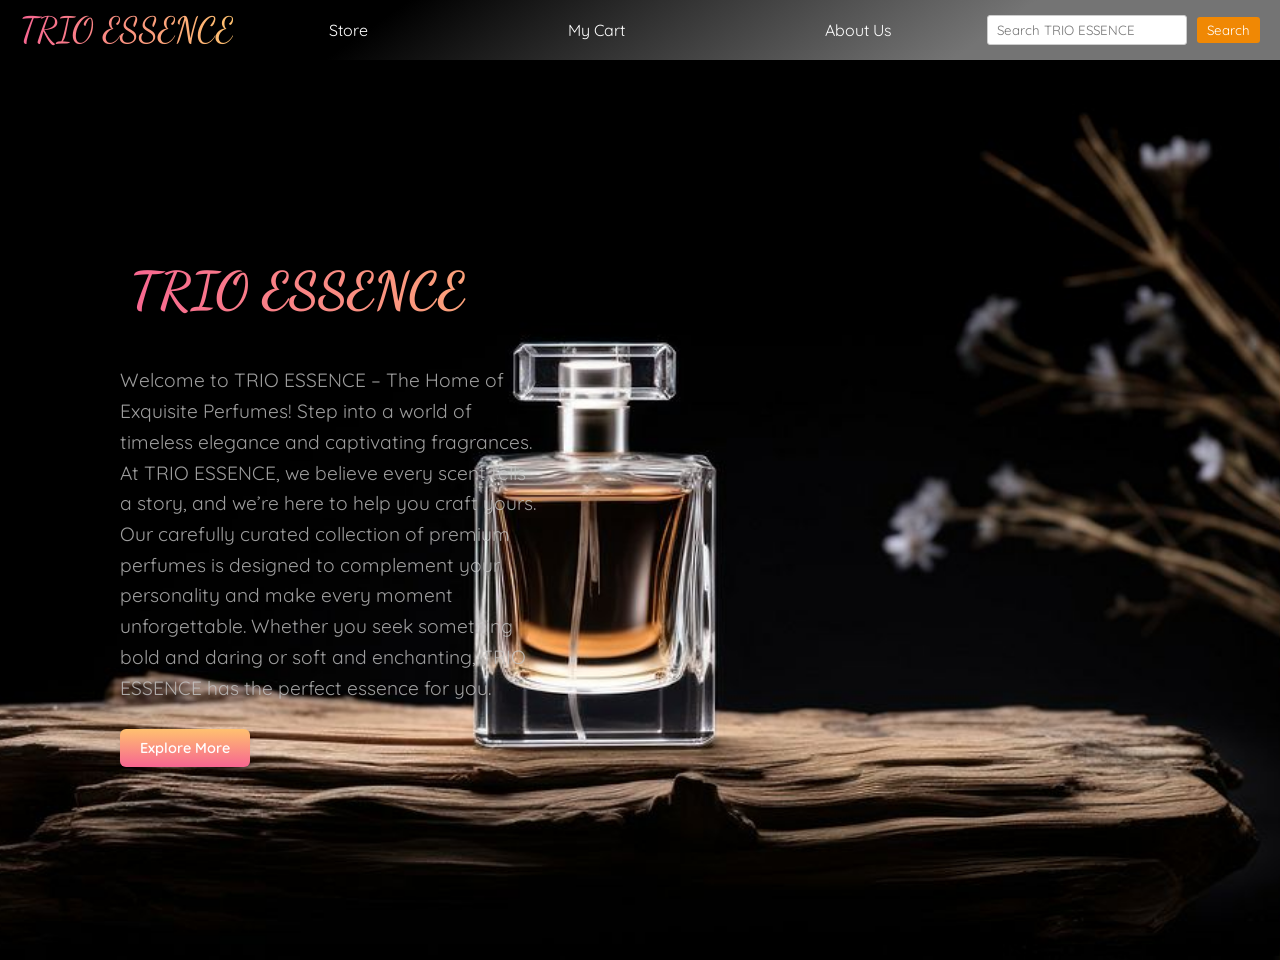
<file: index.html>
<!DOCTYPE html>
<html lang="en">
<head>
    <title>Home</title>
    <link rel="stylesheet" href="Home.css">
</head>
<body>
  <nav class="navbar">
    <div class="logo">
        <a href="index.html">TRIO ESSENCE</a>
    </div>
    <div class="nav-links">
        <a href="Store.html">Store</a>
        <a href="Cart.html">My Cart</a>
        <a href="#about">About Us</a>
    </div>
    <div class="search-box">
        <input type="text" placeholder=" Search TRIO ESSENCE">
        <button>Search</button>
    </div>
</nav>
    <main>
      <div class="content">
        <h1>TRIO ESSENCE</h1>
        <p>Welcome to TRIO ESSENCE – The Home of Exquisite Perfumes!
          Step into a world of timeless elegance and captivating fragrances. At TRIO ESSENCE, we believe every scent tells a story, and we’re here to help you craft yours.
          
          Our carefully curated collection of premium perfumes is designed to complement your personality and make every moment unforgettable. Whether you seek something bold and daring or soft and enchanting, TRIO ESSENCE has the perfect essence for you.</p>
       <a href="login.html" target="_blank"><button class="btn">Explore More</button></a> 
    </main>
    
    <script src="home.js"></script>
  </body>
</html>
</file>
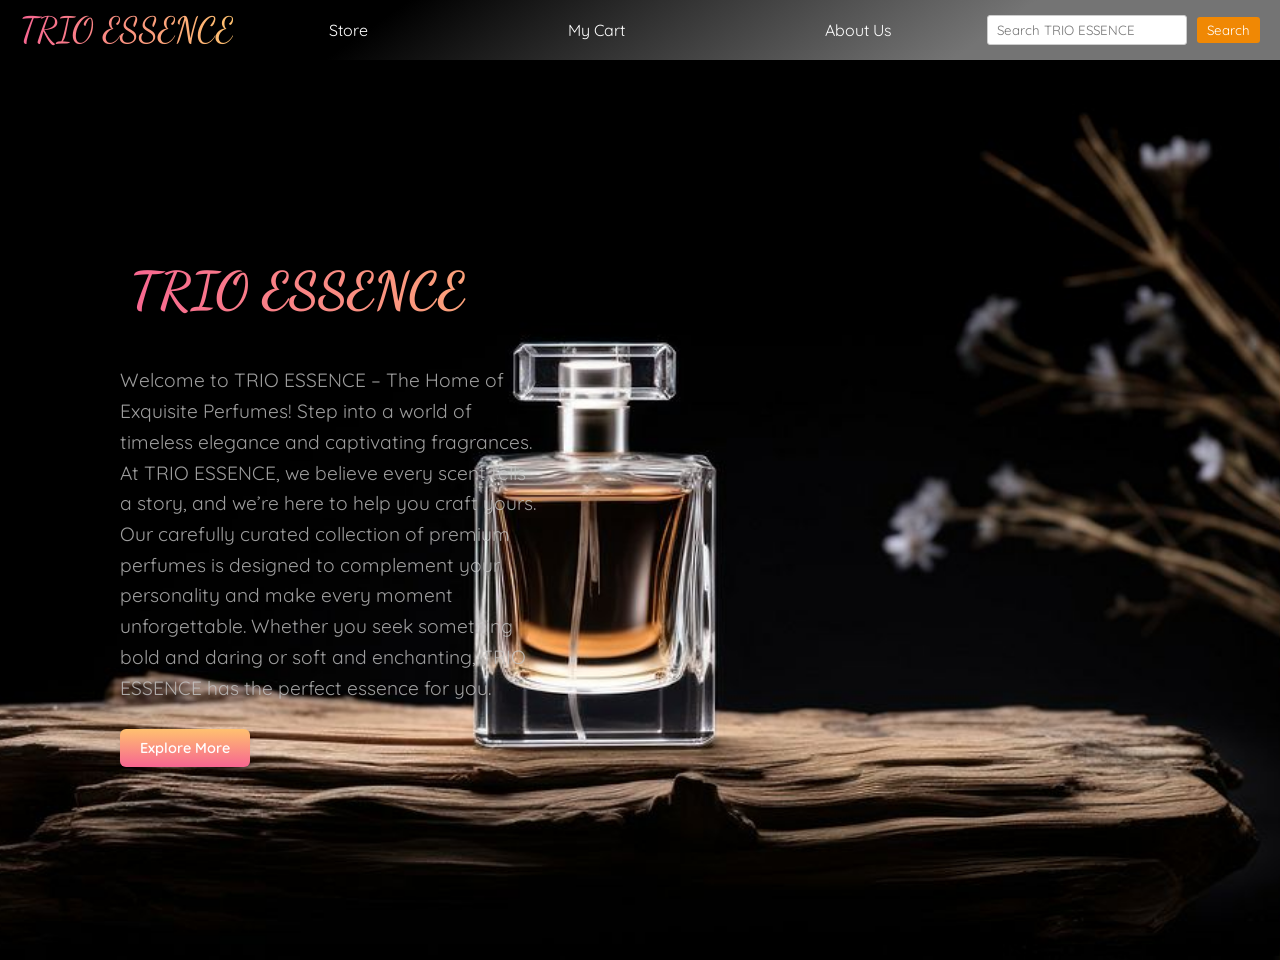
<file: Home.Html>
<!DOCTYPE html>
<html lang="en">
<head>
    <title>Home</title>
    <link rel="stylesheet" href="Home.css">
</head>
<body>
  <nav class="navbar">
    <div class="logo">
        <a href="Home.Html">TRIO ESSENCE</a>
    </div>
    <div class="nav-links">
        <a href="Store.html">Store</a>
        <a href="Cart.html">My Cart</a>
        <a href="#about">About Us</a>
    </div>
    <div class="search-box">
        <input type="text" placeholder=" Search TRIO ESSENCE">
        <button>Search</button>
    </div>
</nav>
    <main>
      <div class="content">
        <h1>TRIO ESSENCE</h1>
        <p>Welcome to TRIO ESSENCE – The Home of Exquisite Perfumes!
          Step into a world of timeless elegance and captivating fragrances. At TRIO ESSENCE, we believe every scent tells a story, and we’re here to help you craft yours.
          
          Our carefully curated collection of premium perfumes is designed to complement your personality and make every moment unforgettable. Whether you seek something bold and daring or soft and enchanting, TRIO ESSENCE has the perfect essence for you.</p>
       <a href="login.html" target="_blank"><button class="btn">Explore More</button></a> 
    </main>
    
    <script src="home.js"></script>
  </body>
</html>
</file>
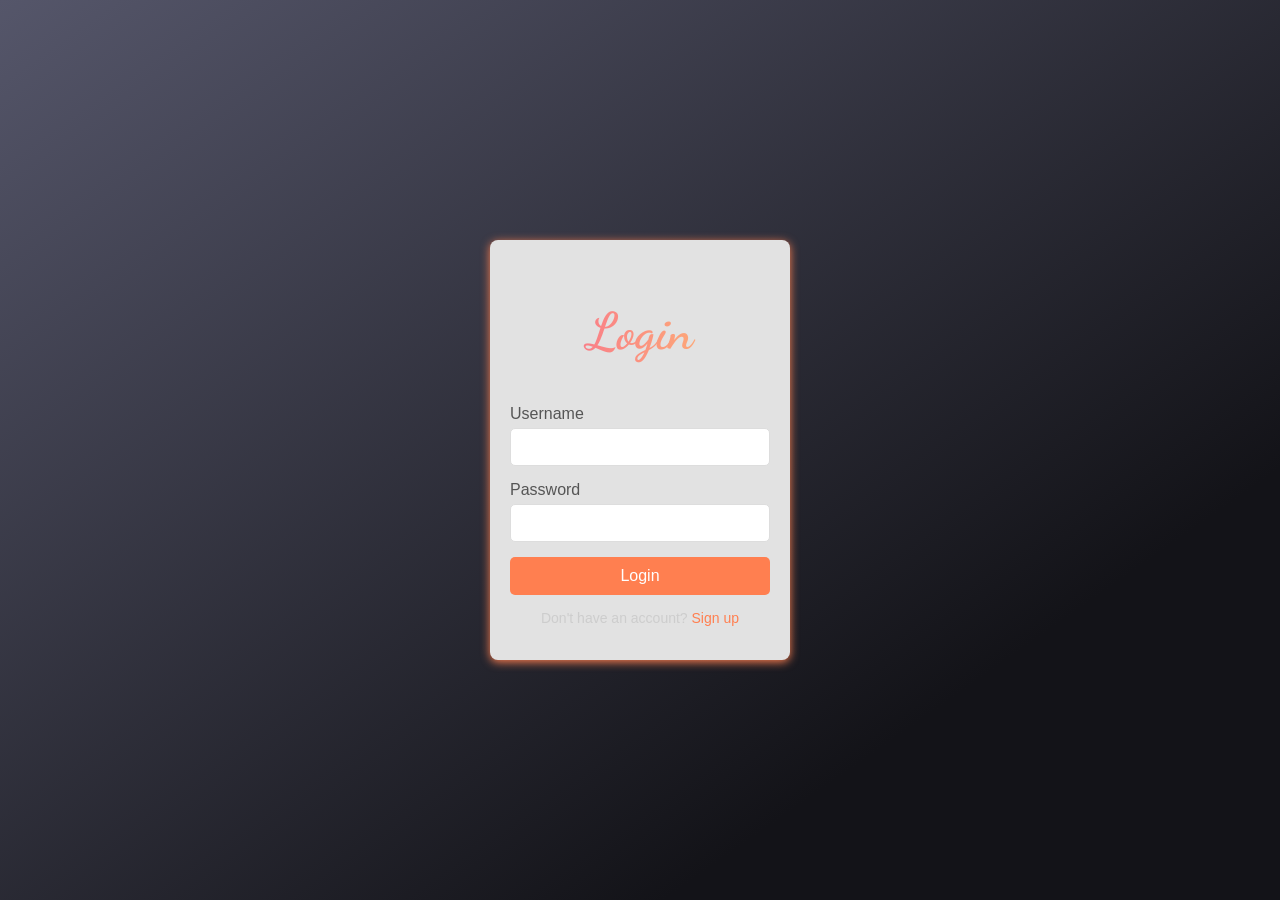
<file: login.html>
<!DOCTYPE html>
<html lang="en">
<head>
    <title>Login Portal</title>
    <link rel="stylesheet" href="login.css">
</head>
<body>
    
    <div class="login-container">
        <h1>Login</h1>
        <form action="Store.html">
            <div class="input-group">
                <label for="username">Username</label>
                <input type="text" id="username" name="username" required>
            </div>
            <div class="input-group">
                <label for="password">Password</label>
                <input type="password" id="password" name="password" required>  
            </div>
            <button type="submit">Login</button>
        </form>
        <p class="footer-text">Don't have an account? <a href="#">Sign up</a></p>
    </div>
</body>
</html>
</file>
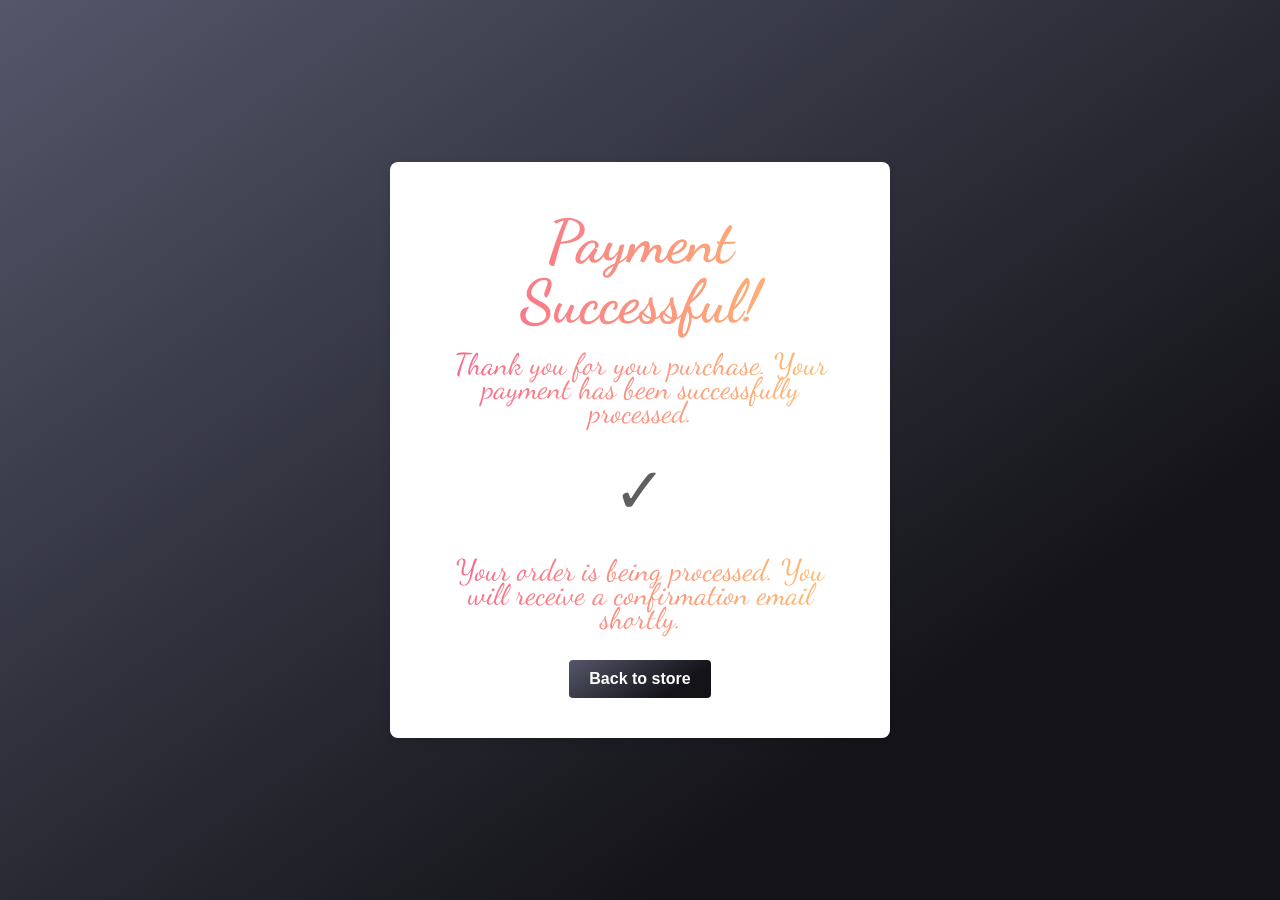
<file: payment_success.html>
<!DOCTYPE html>
<html lang="en">
<head>
  <meta charset="UTF-8">
  <meta name="viewport" content="width=device-width, initial-scale=1.0">
  <title>Payment Successful</title>
  <link rel="stylesheet" href="paymentsuccess.css">
</head>
<body>

  <div class="container">
    <div class="payment-success">
      <h1>Payment Successful!</h1>
      <p>Thank you for your purchase. Your payment has been successfully processed.</p>
      <div class="checkmark">
        &#10003;
      </div>
      <p>Your order is being processed. You will receive a confirmation email shortly.</p>
      <a href="Store.html" class="home">Back to store</a>
    </div>
  </div>

</body>
</html>
</file>
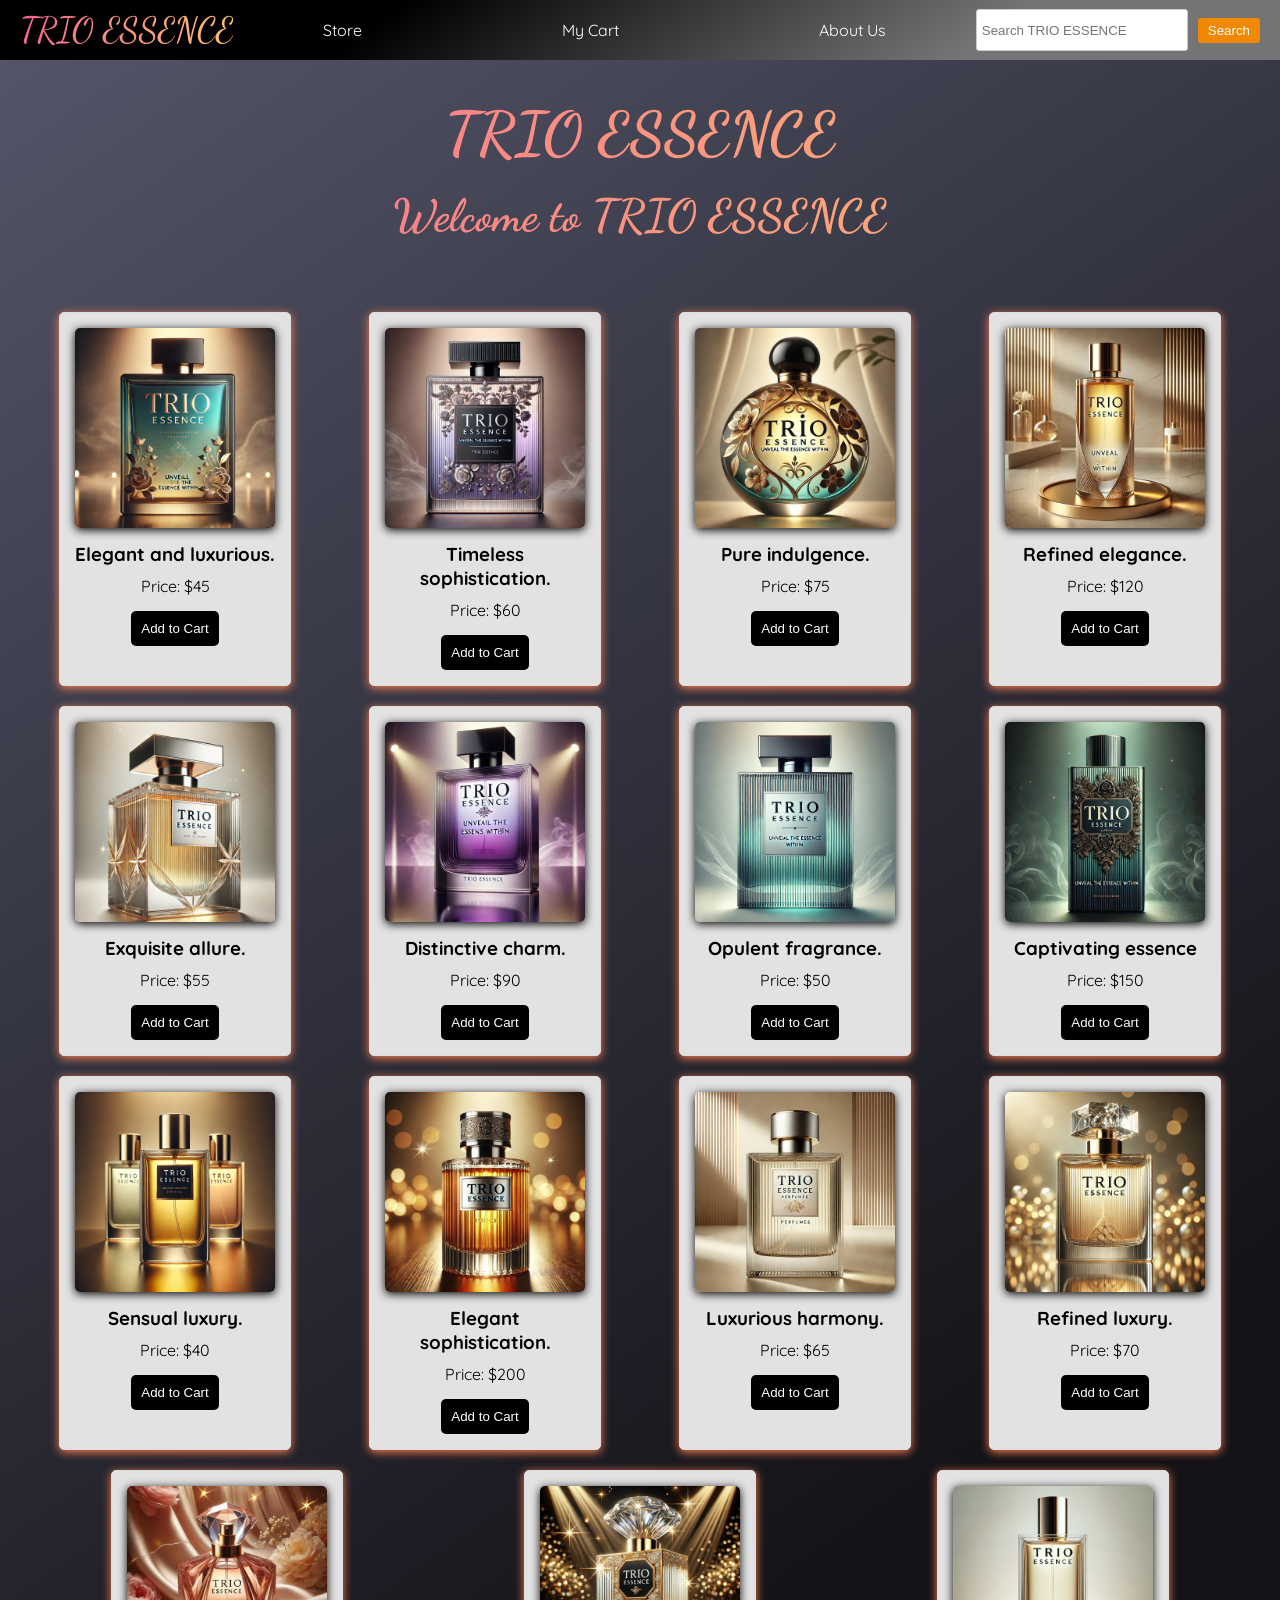
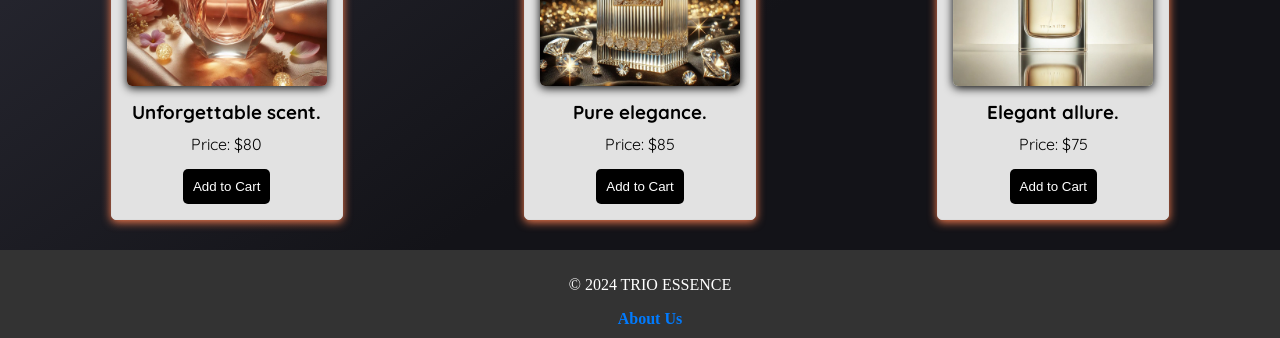
<file: Store.html>
﻿<!DOCTYPE html>
<html lang="en">
<head>
    <link rel="stylesheet" href="Store.css">
    <link rel="stylesheet" href="https://cdnjs.cloudflare.com/ajax/libs/font-awesome/6.0.0-beta3/css/all.min.css">
    <title>Store</title>
</head>
<body>
    <nav class="navbar">
        <div class="logo">
            <a href="index.html">TRIO ESSENCE</a>
        </div>
        <div class="nav-links">
            <a href="Store.html">Store</a>
            <a href="Cart.html">My Cart</a>
            <a href="#about">About Us</a>
        </div>
        <div class="search-box">
            <input type="text" placeholder="Search TRIO ESSENCE">
            <button>Search</button>
        </div>
    </nav>
    <header>
        <h1>TRIO ESSENCE</h1>
        <div class="cart">
            <h2>Welcome to TRIO ESSENCE </h2>
        </div>
    </header>

    <main>
        <section class="products">
            <div class="product" data-name="Classic Leather Watch" data-price="45">
                <img src="1.jpeg" alt="Classic Leather Watch">
                <h3>Elegant and luxurious.</h3>
                <p>Price: $45</p>
                <button class="add-to-cart">Add to Cart</button>
            </div>
            <div class="product" data-name="Sporty Digital Watch" data-price="60">
                <img src="2.jpeg" alt="Sporty Digital Watch">
                <h3>Timeless sophistication.</h3>
                <p>Price: $60</p>
                <button class="add-to-cart">Add to Cart</button>
            </div>
            <div class="product" data-name="Elegant Quartz Watch" data-price="75">
                <img src="3.jpeg" alt="Elegant Quartz Watch">
                <h3>Pure indulgence.</h3>
                <p>Price: $75</p>
                <button class="add-to-cart">Add to Cart</button>
            </div>
            <div class="product" data-name="Luxury Automatic Watch" data-price="120">
                <img src="4.jpeg" alt="Luxury Automatic Watch">
                <h3>Refined elegance.</h3>
                <p>Price: $120</p>
                <button class="add-to-cart">Add to Cart</button>
            </div>
            <div class="product" data-name="Vintage Style Watch" data-price="55">
                <img src="5.jpeg" alt="Vintage Style Watch">
                <h3>Exquisite allure.</h3>
                <p>Price: $55</p>
                <button class="add-to-cart">Add to Cart</button>
            </div>
            <div class="product" data-name="Smart Fitness Watch" data-price="90">
                <img src="6.jpeg" alt="Smart Fitness Watch">
                <h3>Distinctive charm.</h3>
                <p>Price: $90</p>
                <button class="add-to-cart">Add to Cart</button>
            </div>
            <div class="product" data-name="Minimalist Watch" data-price="50">
                <img src="7.jpeg" alt="Minimalist Watch">
                <h3>Opulent fragrance.</h3>
                <p>Price: $50</p>
                <button class="add-to-cart">Add to Cart</button>
            </div>
            <div class="product" data-name="Diver's Professional Watch" data-price="150">
                <img src="8.jpeg" alt="Diver's Professional Watch">
                <h3>Captivating essence</h3>
                <p>Price: $150</p>
                <button class="add-to-cart">Add to Cart</button>
            </div>
            <div class="product" data-name="Fashion Statement Watch" data-price="40">
                <img src="9.jpeg" alt="Fashion Statement Watch">
                <h3>Sensual luxury.</h3>
                <p>Price: $40</p>
                <button class="add-to-cart">Add to Cart</button>
            </div>
            <div class="product" data-name="High-Tech Smartwatch" data-price="200">
                <img src="10.jpeg" alt="High-Tech Smartwatch">
                <h3>Elegant sophistication.</h3>
                <p>Price: $200</p>
                <button class="add-to-cart">Add to Cart</button>
            </div>
            <div class="product" data-name="Fashionable Women's Watch" data-price="65">
                <img src="11.jpeg" alt="Fashionable Women's Watch">
                <h3>Luxurious harmony.</h3>
                <p>Price: $65</p>
                <button class="add-to-cart">Add to Cart</button>
            </div>
            <div class="product" data-name="Chic Women's Watch" data-price="70">
                <img src="12.jpeg" alt="Chic Women's Watch">
                <h3>Refined luxury.</h3>
                <p>Price: $70</p>
                <button class="add-to-cart">Add to Cart</button>
            </div>
            <div class="product" data-name="Stylish Women's Watch" data-price="80">
                <img src="13.jpeg" alt="Stylish Women's Watch">
                <h3>Unforgettable scent.</h3>
                <p>Price: $80</p>
                <button class="add-to-cart">Add to Cart</button>
            </div>
            <div class="product" data-name="Elegant Women's Watch" data-price="85">
                <img src="14.jpeg" alt="Elegant Women's Watch">
                <h3>Pure elegance.</h3>
                <p>Price: $85</p>
                <button class="add-to-cart">Add to Cart</button>
            </div>
            <div class="product" data-name="Trendy Women's Watch" data-price="75">
                <img src="15.jpeg" alt="Trendy Women's Watch">
                <h3>Elegant allure.</h3>
                <p>Price: $75</p>
                <button class="add-to-cart">Add to Cart</button>
            </div>
            
        </section>
    </main>

    <footer>
        <p id="about">© 2024 TRIO ESSENCE</p>
        <a href="javascript:void(0);" onclick="toggleAboutUs()">About Us</a>

        <div id="about-us" style="display: none; margin-top: 10px; padding-top: 10px; border-top: 1px solid #ddd;">
            <h3>About Us</h3>
            <p>At TRIO ESSENCE Perfumes, we craft luxurious, handcrafted fragrances that capture the essence of elegance and individuality. Our perfumes are created using the finest ingredients, designed to evoke emotions and leave lasting impressions. We are committed to sustainability, ensuring our process is as eco-friendly as it is refined. Discover the perfect scent that speaks to you at TRIO ESSENCE.</p>
           
            <h4 style="text-align: center;">Contact Us</h4>
<div class="contact-icons" style="display: flex; justify-content: center; align-items: center; margin-top: 10px;">
    <a href="https://www.instagram.com" target="_blank" style="margin-right: 15px; text-decoration: none; color: #000;">
        <i class="fab fa-instagram" style="font-size: 24px;"></i>
    </a>
    <a href="mailto:numansaifurrehman@gmail.com" style="margin-right: 15px; text-decoration: none; color: #000;">
        <i class="fas fa-envelope" style="font-size: 24px;"></i>
    </a>
    <span style="margin-right: 15px;">
        <i class="fas fa-phone" style="font-size: 24px;"></i> 
        <span>0328-0462636</span>
    </span>
</div>
        </div>
    </footer>

    <script src="store.js"></script>
</body>
</html>
</file>
<file: Home.css>
@import url("https://fonts.googleapis.com/css2?family=Dancing+Script:wght@400..700&family=Quicksand:wght@300..700&display=swap");

*,
*:before,
*:after {
  margin: 0;
  padding: 0;
  box-sizing: border-box;
  font-family: "Quicksand", sans-serif;
}

body {
    background-image: url(toji.jpg);
    background-size: cover; 
    background-position: center; 
    background-repeat: no-repeat; 
    min-height: 100vh; 
}
.navbar {
  display: flex;
  align-items: center;
  justify-content: space-between;
  background: linear-gradient(145deg, #000000 30%, #747474 76%);
  padding: 0 20px;
  height: 60px; 
  color: #fff;
}

.navbar .logo a {
  text-decoration: none;
  color: #f08804; 
  font-family: "Dancing Script", cursive;
  background: -webkit-linear-gradient(0deg, #f76591, #ffc16f);
  background-clip: text;
  -webkit-background-clip: text;
  -webkit-text-fill-color: transparent;
  font-size: 35px; 
}

.navbar .nav-links {
  display: flex;
  gap: 200px;
}

.navbar .nav-links a {
  text-decoration: none;
  color: #fff; 
  font-size: 16px; 
}

.navbar .search-box {
  display: flex;
  align-items: center;
  gap: 10px; /* Space between input and button */
}

.navbar .search-box input {
  width: 200px;
  height: 30px;
  padding: 5px;
  border: 1px solid #ccc;
  border-radius: 3px;
}

.navbar .search-box button {
  background-color: #f08804; 
  color: #fff;
  border: none;
  padding: 5px 10px;
  cursor: pointer;
  border-radius: 3px;
}

.navbar .search-box button:hover {
  background-color: #e07603; 
}
main {
  display: grid;
  grid-template-columns: 1fr 1fr;
  grid-template-rows: 1fr;
  place-items: center;
  min-height: 100vh;
}

/* Content */

.content {
  padding-left: 120px;
  color: #c7c7c7c9;
  user-select: none;
}

.content h1 {
  font-family: "Dancing Script", cursive;
  font-size: clamp(2.5rem, 4vw, 6rem);
  font-weight: 700;
  background: -webkit-linear-gradient(0deg, #f76591, #ffc16f);
  background-clip: text;
  -webkit-background-clip: text;
  -webkit-text-fill-color: transparent;
  line-height: 1.5;
  margin-bottom: 36px;
  padding-left: 10px;
}

.content p {
  font-size: clamp(0.9rem, 4vw, 1.2rem);
  line-height: 1.6;
  padding-right: 100px;
}

.btn {
  background-color: #f76591;
  background-image: linear-gradient(-180deg, #ffc16f, #f76591);
  font-size: clamp(0.8rem, 8vw, 0.9rem);
  font-weight: 600;
  color: #fff;
  width: max-content;
  outline: 0;
  border: 0;
  border-radius: 6px;
  box-shadow: 0 2px 4px rgba(0, 0, 0, 0.1);
  padding: 10px 20px;
  margin-top: 26px;
  text-align: center;
  transform: scale(1);
  transition: all 0.2s ease-in;
  cursor: pointer;
  touch-action: manipulation;
  user-select: none;
  -webkit-user-select: none;
  pointer-events: auto;
}

.btn:hover {
  box-shadow: 0 4px 10px rgba(247, 101, 145, 0.5);
  transform: scale(0.98);
}
</file>
<file: login.css>
@import url("https://fonts.googleapis.com/css2?family=Dancing+Script:wght@400..700&family=Quicksand:wght@300..700&display=swap");
body {
    background-color: #0d0a0b;
    background: linear-gradient(145deg, #55566a 0%, #131318 76%);
  }* {
    box-sizing: border-box;
}

body {
    font-family: Arial, sans-serif;
    display: flex;
    justify-content: center;
    align-items: center;
    height: 100vh;
    margin: 0;
}

.login-container {
    background-color: #e2e2e2; 
    padding: 20px;
    border-radius: 8px;
    box-shadow: 0 2px 10px coral;
    width: 300px;
    color: #c7c7c7c9;
}

h1 {
    text-align: center;
    font-family: "Dancing Script", cursive;
    font-size: clamp(2.5rem, 4vw, 6rem);
    font-weight: 700;
    background: -webkit-linear-gradient(0deg, #f76591, #ffc16f);
    background-clip: text;
    -webkit-background-clip: text;
    -webkit-text-fill-color: transparent;
    line-height: 1.5;
}

.input-group {
    margin-bottom: 15px;
}

label {
    display: block;
    margin-bottom: 5px;
    color: #555;
}

input[type="text"], input[type="password"] {
    width: 100%;
    padding: 10px;
    border: 1px solid #ddd;
    border-radius: 5px;
    font-size: 14px;
}

input[type="text"]:focus, input[type="password"]:focus {
    border-color: coral; 
    outline: none;
}

button {
    width: 100%;
    padding: 10px;
    background-color: coral; 
    color: white;
    border: none;
    border-radius: 5px;
    font-size: 16px;
    cursor: pointer;
}

button:hover {
    background-color: #0056b3; 
}

.footer-text {
    text-align: center;
    margin-top: 15px;
    font-size: 14px;
}

.footer-text a {
    color: coral; 
    text-decoration: none;
}

.footer-text a:hover {
    text-decoration: underline; 
}
</file>
<file: paymentsuccess.css>
@import url("https://fonts.googleapis.com/css2?family=Dancing+Script:wght@400..700&family=Quicksand:wght@300..700&display=swap");
* {
    margin: 0;
    padding: 0;
    box-sizing: border-box;
  }
  
  body {
    font-family: Arial, sans-serif;
   
     margin: 0;
     padding: 0;
     background: linear-gradient(145deg, #55566a 0%, #131318 76%);

    display: flex;
    justify-content: center;
    align-items: center;
    height: 100vh;
  }
  
  .container {
    background-color: #fff;
    padding: 40px;
    border-radius: 8px;
    box-shadow: 0 4px 10px rgba(0, 0, 0, 0.1);
    text-align: center;
    width: 100%;
    max-width: 500px;
  }
  
  .payment-success h1 {
    background: #333;
    color: #fff;
    padding: 10px 20px;
    text-align: center;
    font-family: "Dancing Script", cursive;
    font-size: 60px;
    background: -webkit-linear-gradient(0deg, #f76591, #ffc16f);
    background-clip: text;
    -webkit-background-clip: text;
    -webkit-text-fill-color: transparent;
    line-height: 1;
  }
  
  .payment-success p {
    background: #333;
    color: #fff;
    padding: 10px 20px;
    text-align: center;
    font-family: "Dancing Script", cursive;
    font-size: 30px;
    background: -webkit-linear-gradient(0deg, #f76591, #ffc16f);
    background-clip: text;
    -webkit-background-clip: text;
    -webkit-text-fill-color: transparent;
    line-height: 0.8;
  }
  
  .checkmark {
    font-size: 4rem;
    color: #5f5f5f;
    margin: 20px 0;
  }
  
  .home {
    display: inline-block;
    padding: 10px 20px;
    background: linear-gradient(145deg, #55566a 0%, #131318 76%);
    color: #fff;
    text-decoration: none;
    border-radius: 4px;
    margin-top: 20px;
    font-weight: bold;
  }
  
  .home:hover {
    background: linear-gradient(145deg, #55566a 0%, #131318 76%);
  }
</file>
<file: Store.css>
@import url("https://fonts.googleapis.com/css2?family=Dancing+Script:wght@400..700&family=Quicksand:wght@300..700&display=swap");
html {
    scroll-behavior: smooth;
}
body {
    margin: 0;
    padding: 0;
    background: linear-gradient(145deg, #55566a 0%, #131318 76%);
      
}

header {
    background: #333;
    color: #fff;
    padding: 10px 20px;
    text-align: center;
    font-family: "Dancing Script", cursive;
    font-size: 30px;
    background: -webkit-linear-gradient(0deg, #f76591, #ffc16f);
    background-clip: text;
    -webkit-background-clip: text;
    -webkit-text-fill-color: transparent;
    line-height: 0.8;
}


.cart {
    margin-top: 10px;
}

main {
    padding: 20px;
    font-family: "Quicksand", sans-serif;
}

.products {
    display: flex;
    justify-content: space-around;
    flex-wrap: wrap;
}

.product {
    background: #e2e2e2;
    border: 1px solid #ddd;
    border-radius: 5px;
    padding: 15px;
    width: 200px;
    text-align: center;
    margin: 10px;
    box-shadow: 0 2px 10px coral;
}

.product img {
    max-width: 100%;
    height: auto;
    margin-bottom: 10px;
    border-radius: 5px;
    box-shadow: 0 2px 10px black;
}

.product h3 {
    margin: 0 0 10px;
}

.product p {
    margin: 0 0 15px;
}

.add-to-cart {
    background: rgb(0, 0, 0);
    color: #fff;
    border: none;
    padding: 10px;
    cursor: pointer;
    border-radius: 5px;
}

.add-to-cart:hover {
    background: #ffffff;
    box-shadow: 0 2px 10px black;
    color: #0d0a0b;
}

footer {
    text-align: center;
    padding: 10px;
    background: #333;
    color: #fff;
    position: relative;
    bottom: 0;
    width: 100%;
}

#cart-items {
    margin-top: 10px;
    max-height: 150px;
    overflow-y: auto;
    background: #fff;
    border: 1px solid #ddd;
    border-radius: 5px;
    padding: 10px;
}

.navbar {
    display: flex;
    align-items: center;
    justify-content: space-between;
    background: linear-gradient(145deg, #000000 30%, #747474 76%);
    padding: 0 20px;
    height: 60px; /* Height of the navbar */
    color: #fff;
    font-family: "Quicksand", sans-serif;
}

.navbar .logo a {
    text-decoration: none;
    color: #f08804; 
    font-family: "Dancing Script", cursive;
    background: -webkit-linear-gradient(0deg, #f76591, #ffc16f);
    background-clip: text;
    -webkit-background-clip: text;
    -webkit-text-fill-color: transparent;
    font-size: 35px; /
}

.navbar .nav-links {
    display: flex;
    gap: 200px; 
}

.navbar .nav-links a {
    text-decoration: none;
    color: #fff; 
    font-size: 16px; 
}

.navbar .search-box {
    display: flex;
    align-items: center;
    gap: 10px; /* Space between input and button */
}

.navbar .search-box input {
    width: 200px;
    height: 30px;
    padding: 5px;
    border: 1px solid #ccc;
    border-radius: 3px;
}

.navbar .search-box button {
    background-color: #f08804; 
    color: #fff;
    border: none;
    padding: 5px 10px;
    cursor: pointer;
    border-radius: 3px;
}

.navbar .search-box button:hover {
    background-color: #e07603; 
}
#about-us {
    display: none;
    background-color: #f4f4f9;
    padding: 30px;
    margin-top: 20px;
    border-radius: 8px;
    box-shadow: 0 4px 8px rgba(0, 0, 0, 0.1);
    color: #333;
}

#about-us h3 {
    font-size: 2rem;
    color: #000000;
    margin-bottom: 15px;
    font-weight: 600;
    text-transform: uppercase;
    letter-spacing: 1px;
    font-family: "Quicksand", sans-serif;
}

#about-us p {
    font-size: 1.1rem;
    line-height: 1.8;
    margin: 10px 0;
    color: #000000;
    font-family: "Quicksand", sans-serif;
}

#about-us p:first-of-type {
    font-weight: bold;
    color: #333;
}

#about-us a {
    color: #007bff;
    text-decoration: none;
    font-weight: bold;
    transition: color 0.3s ease;
}

#about-us a:hover {
    color: #0056b3;
}

footer a {
    color: #007bff;
    font-weight: 600;
    text-decoration: none;
    transition: color 0.3s ease;
}

footer a:hover {
    color: #0056b3;
}
</file>
